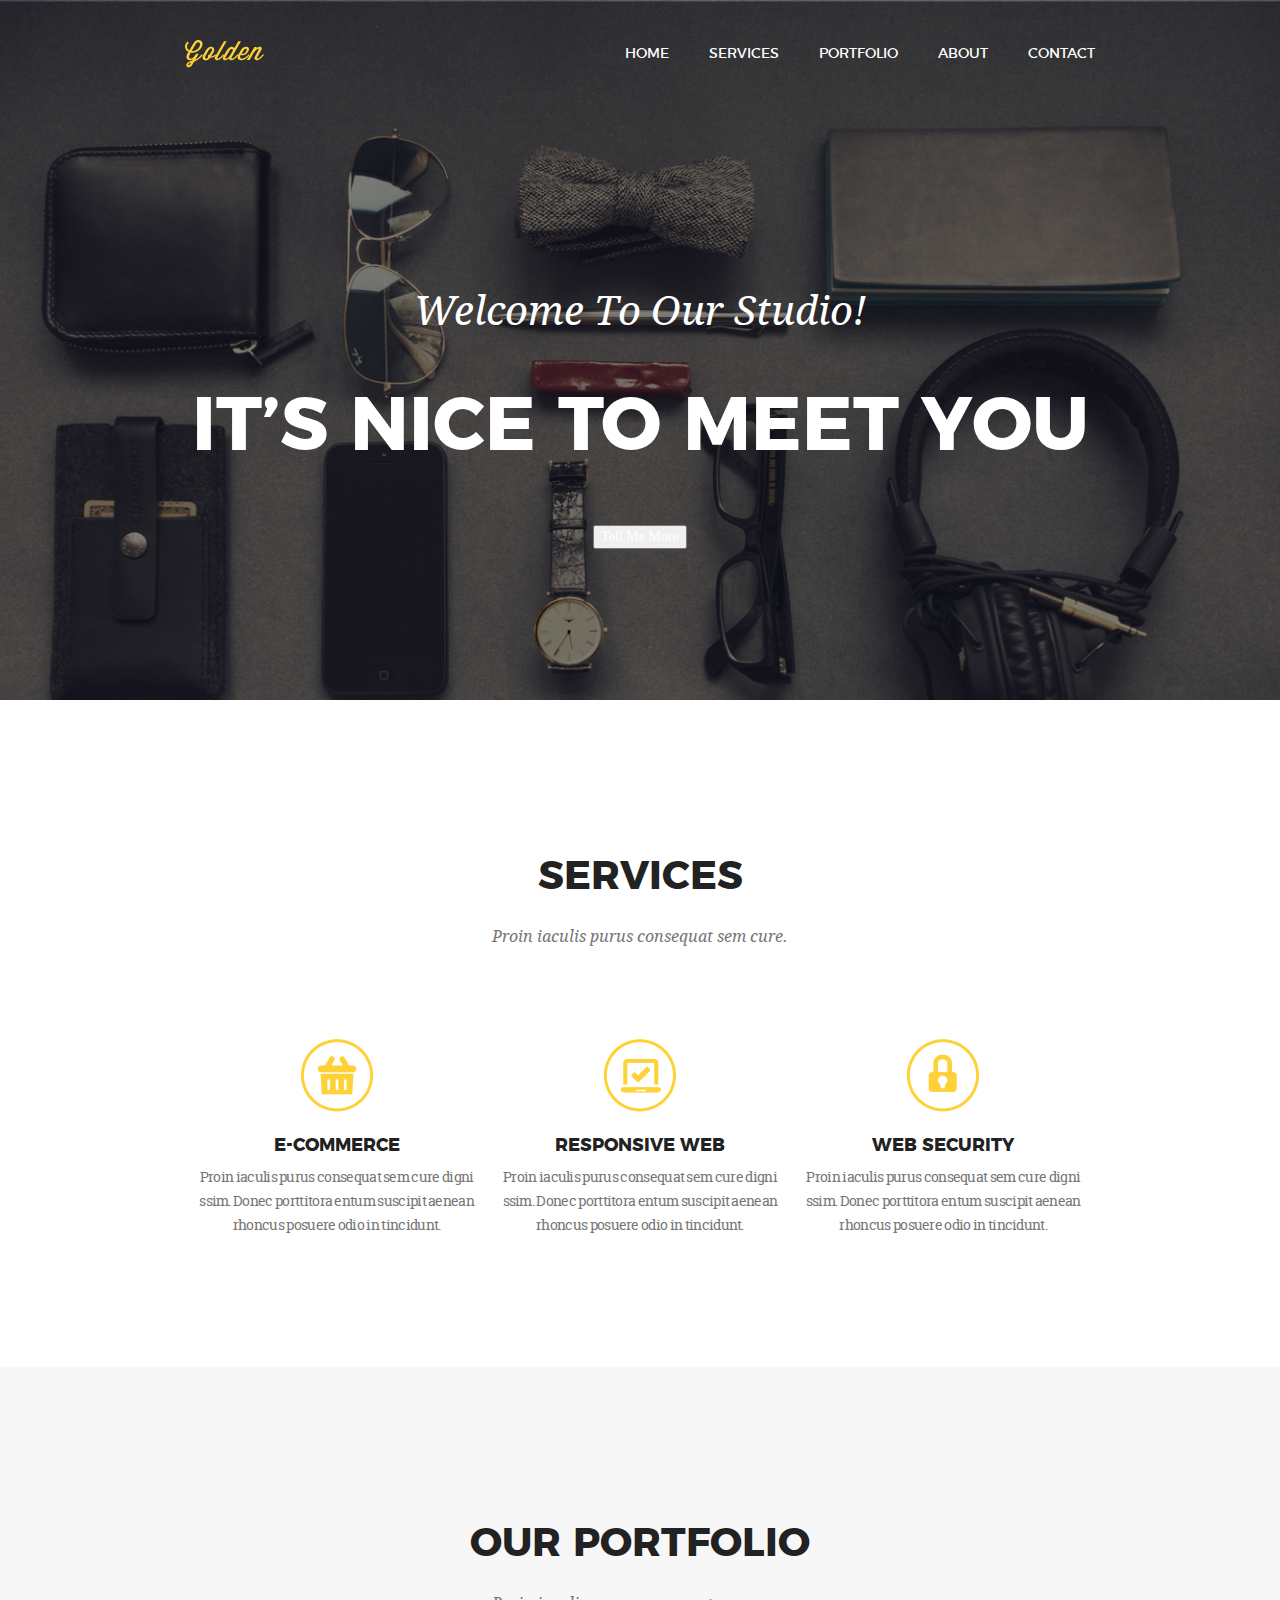
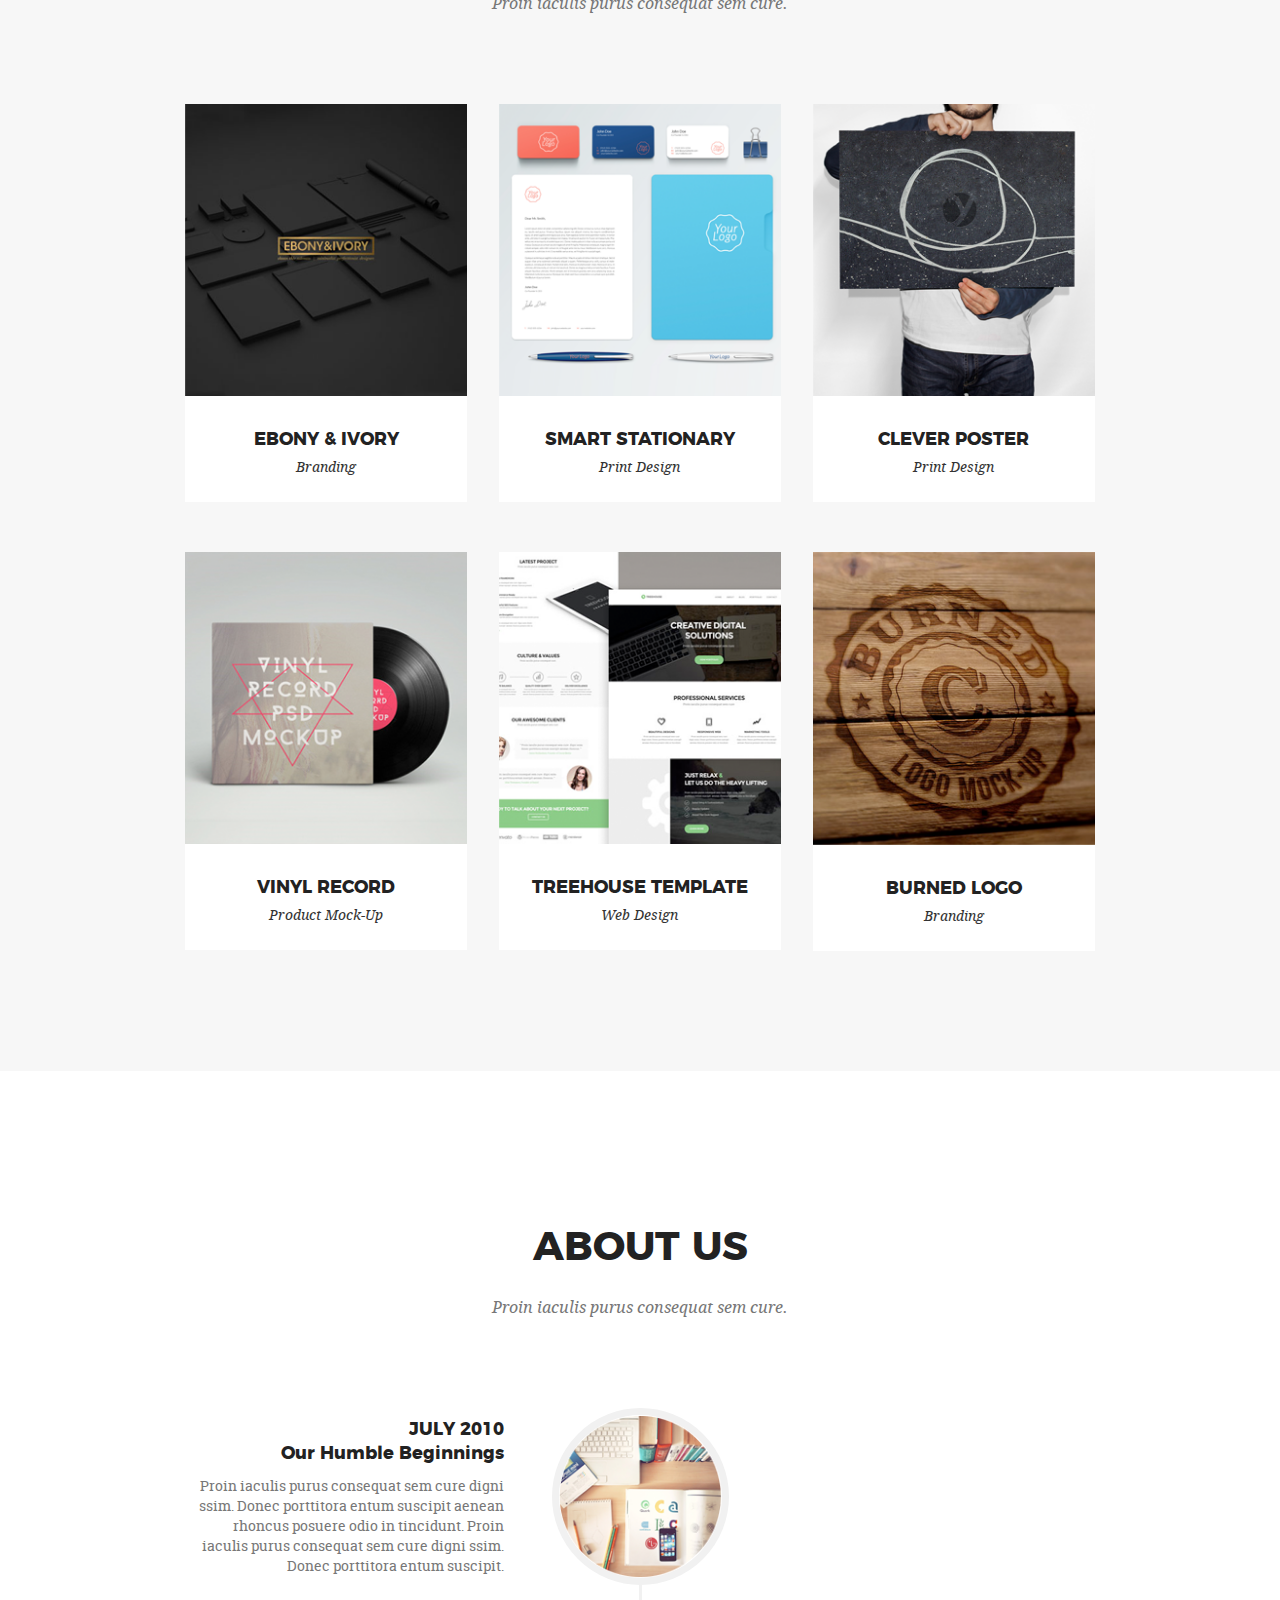
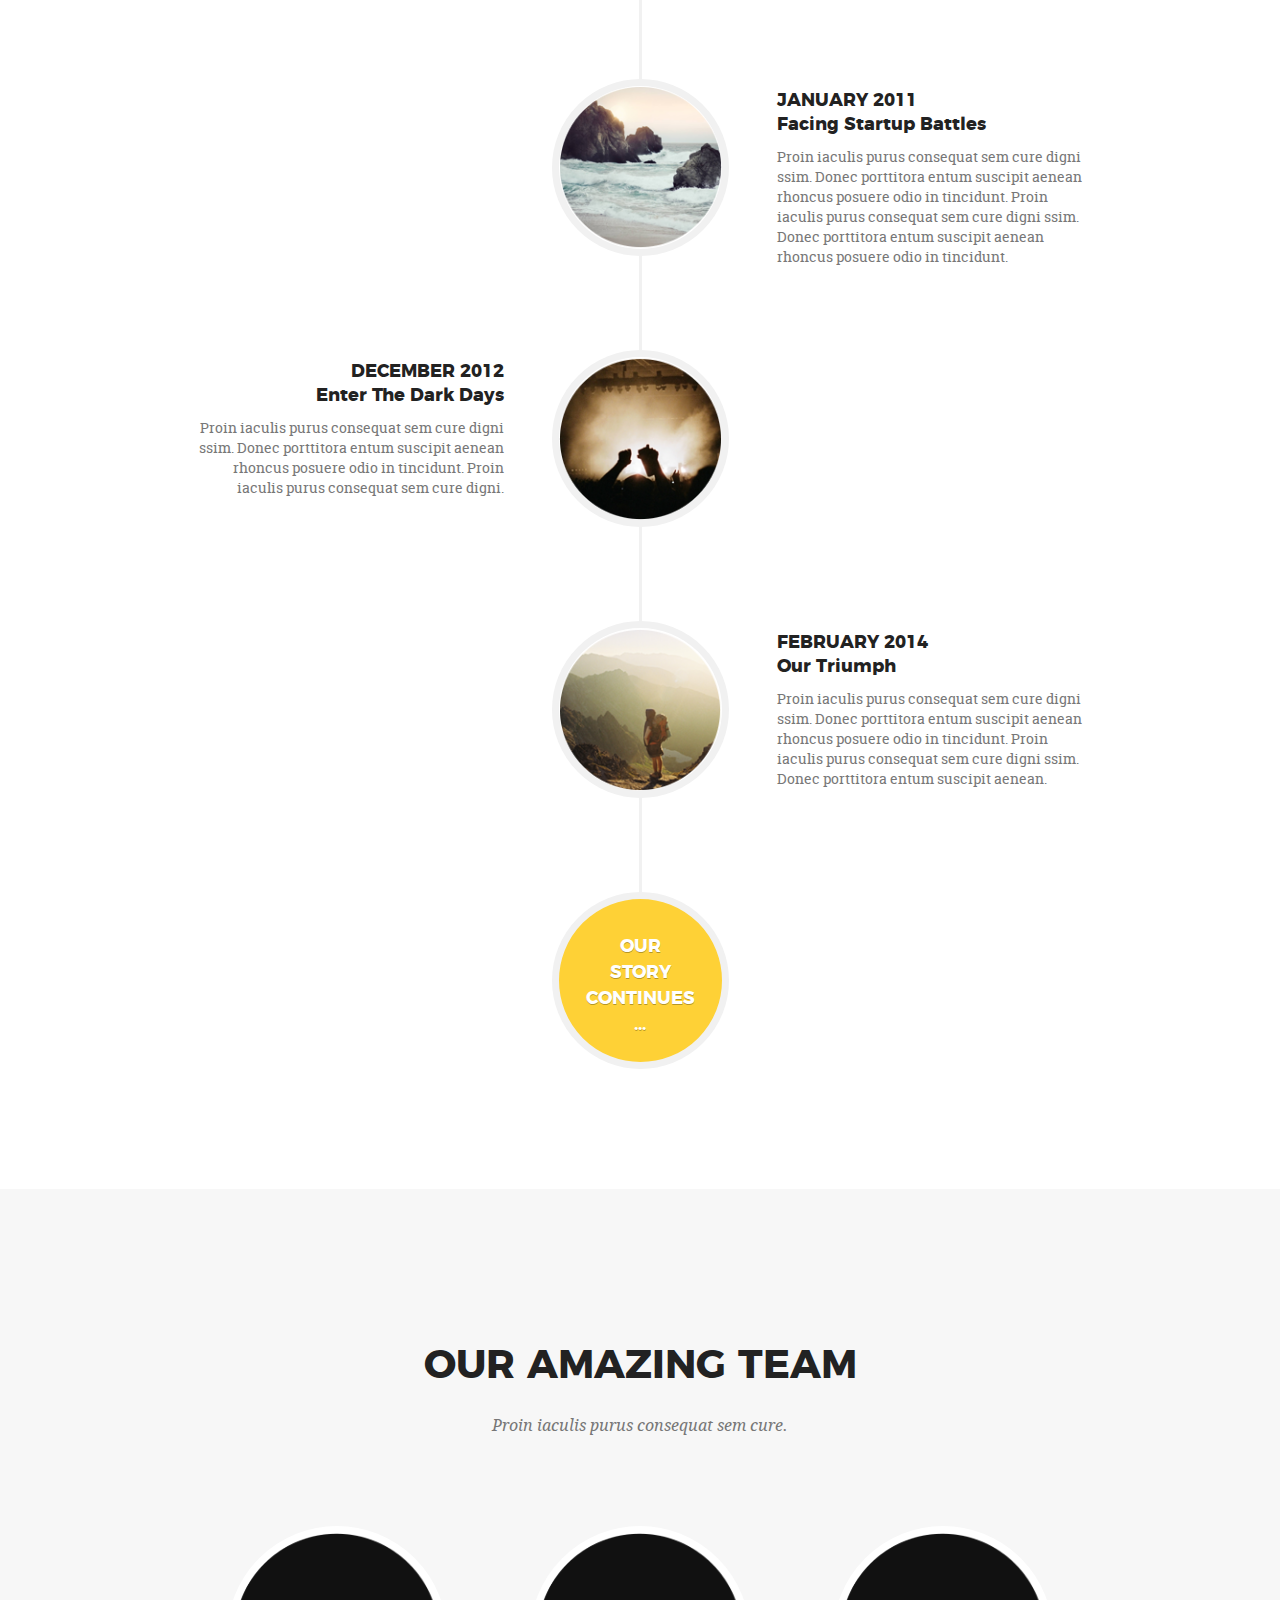
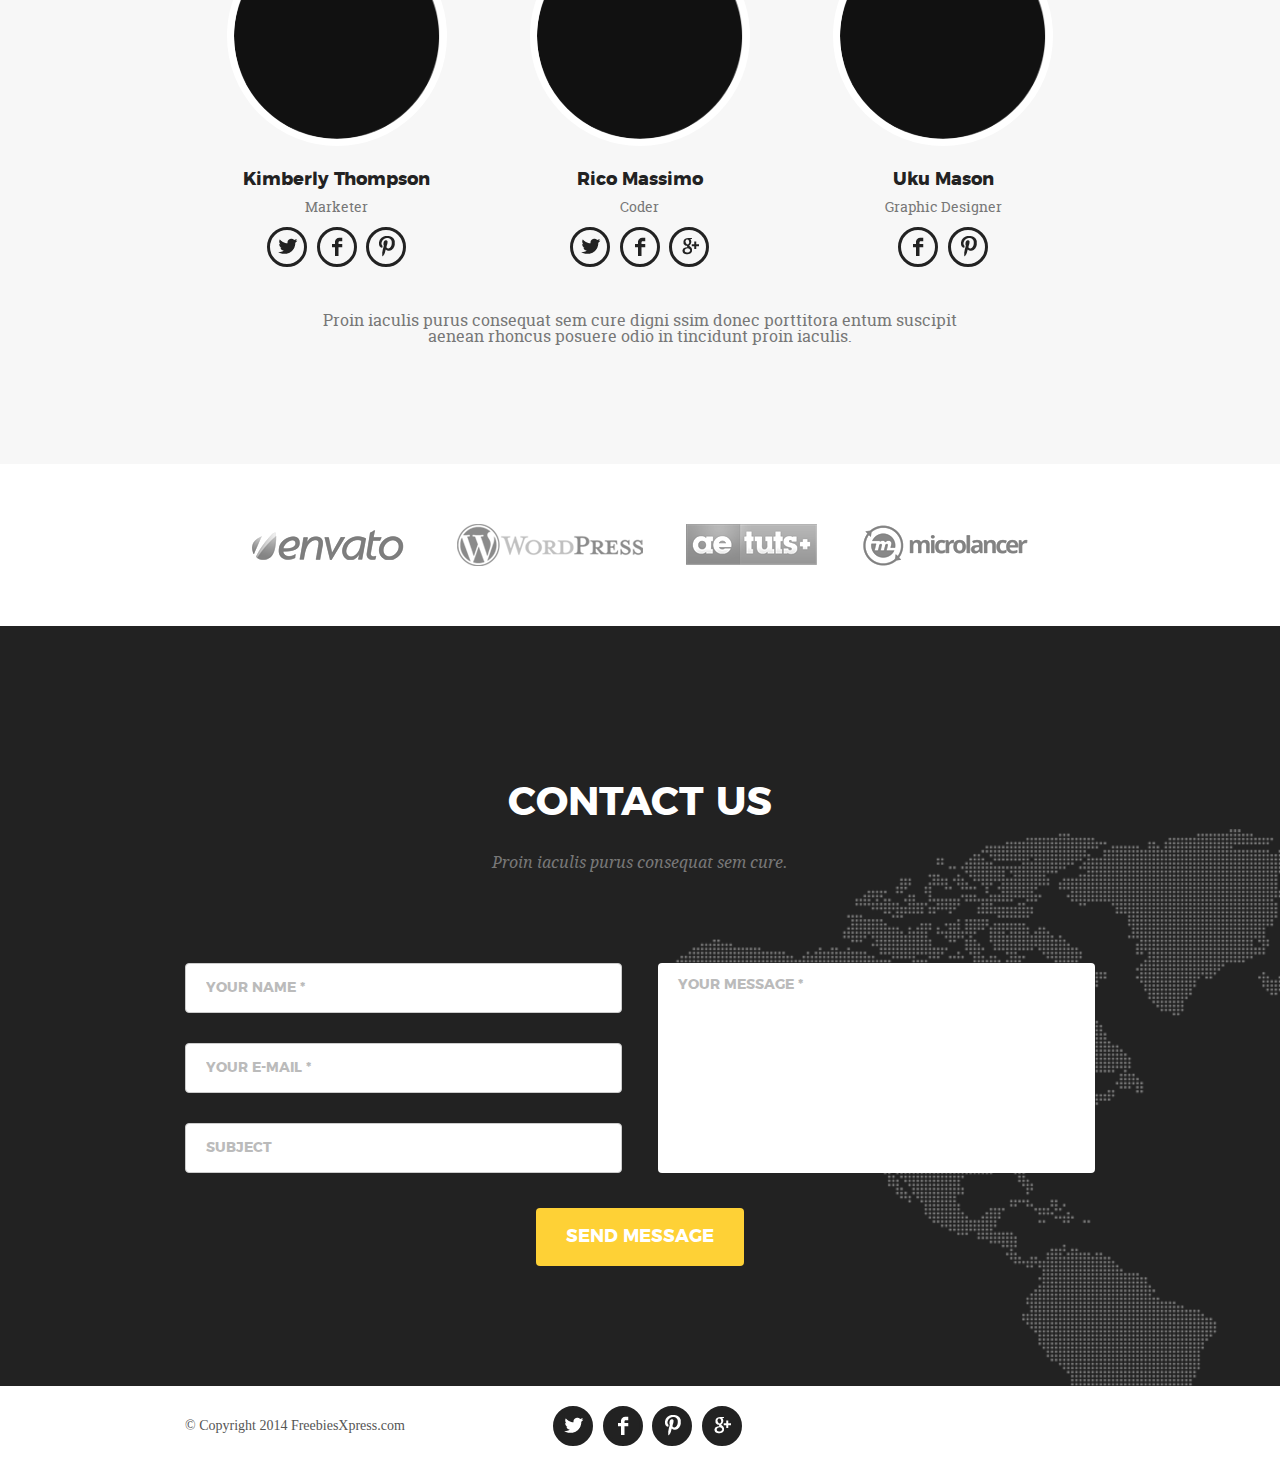
<file: public/index.html>
<!DOCTYPE html>
<html lang="en">
<head>
    <meta charset="UTF-8">
    <title>Golden Studio</title>


    <!-- Connect our stylesheets -->
    <link rel="stylesheet" href="css/reset.css">
    <link rel="stylesheet" href="css/base.css">
    <!-- Add favicon -->
    <link rel="icon" href="images/icons/wizard.ico" type="image/x-icon"/>
</head>
<body>
    <div class="page-wrapper">
        <header>
            <div class="container clearfix"> <!-- It's a general class with width 940px and alignment by center 
                                        for all blocks -->
                <div class="logo"><a href="#"><img src="images/icons/logo.png" alt=""></a></div>
                <nav>
                    <ul>
                        <li><a href="#">home</a></li>
                        <li><a href="#">services</a></li>
                        <li><a href="#">portfolio</a></li>
                        <li><a href="#">about</a></li>
                        <li><a href="#">contact</a></li>
                    </ul>
                </nav>    
            </div>            
        </header>

        <main class="wrapper">
            <div class="home" name="home"> <!-- Add an attribute 'name' to create anchors 
                                                for linking from main menu -->
                <div class="container">
                    <h3>Welcome To Our Studio!</h3>
                    <h1>It’s nice to Meet you</h1>
                    <button class="btn_more">Tell Me More</button>
                </div>
            </div> <!-- end of .home --> 

            <div class="services section" name="services"> <!-- Add an attribute 'name' to create anchors 
                                                                for linking from main menu -->
                <div class="container">
                    <div class="heading">
                        <h2 class="title">services</h2>
                        <p class="description">Proin iaculis purus consequat sem cure.</p>    
                    </div>
                    <div class="services-wrap clearfix">
                        <div class="services-item e-commerce">
                            <h5 class="item-title">E-Commerce</h5>
                            <p>Proin iaculis purus consequat sem cure 
                            digni ssim. Donec porttitora entum suscipit 
                            aenean rhoncus posuere odio in tincidunt.</p>
                        </div>
                        <div class="services-item responsive-web">
                            <h5 class="item-title">Responsive Web</h5>
                            <p>Proin iaculis purus consequat sem cure 
                            digni ssim. Donec porttitora entum suscipit 
                            aenean rhoncus posuere odio in tincidunt.</p>
                        </div>
                        <div class="services-item web-security">
                            <h5 class="item-title">Web Security</h5>
                            <p>Proin iaculis purus consequat sem cure 
                            digni ssim. Donec porttitora entum suscipit 
                            aenean rhoncus posuere odio in tincidunt.</p>
                        </div>
                    </div>
                </div>                
            </div> <!-- end of .services -->

            <div class="portfolio section" name="portfolio"> <!-- Add an attribute 'name' to create anchors 
                                                                  for linking from main menu -->
                <div class="container">
                    <div class="heading">
                        <h2 class="title">our portfolio</h2>
                        <p class="description">Proin iaculis purus consequat sem cure.</p>
                    </div>
                    <div class="portfolio-wrap clearfix">
                        <div class="portfolio-item">
                            <a href="#"><img src="images/content/portfolio_item_1.png" alt="Branding Image"></a>
                            <div class="portfolio-item-footer">
                                <h5 class="item-title">Ebony & Ivory</h5>
                                <span>Branding</span>
                            </div>
                        </div>
                        <div class="portfolio-item">
                            <a href="#"><img src="images/content/portfolio_item_2.png" alt="Branding Image"></a>
                            <div class="portfolio-item-footer">
                                <h5 class="item-title">Smart Stationary</h5>
                                <span>Print Design</span>
                            </div>
                        </div>
                        <div class="portfolio-item">
                            <a href="#"><img src="images/content/portfolio_item_3.png" alt="Branding Image"></a>
                            <div class="portfolio-item-footer">
                                <h5 class="item-title">Clever Poster</h5>
                                <span>Print Design</span>
                            </div>
                        </div>
                        <div class="portfolio-item">
                            <a href="#"><img src="images/content/portfolio_item_4.png" alt="Branding Image"></a>
                            <div class="portfolio-item-footer">
                                <h5 class="item-title">Vinyl Record</h5>
                                <span>Product Mock-Up</span>
                            </div>
                        </div>
                        <div class="portfolio-item">
                            <a href="#"><img src="images/content/portfolio_item_5.png" alt="Branding Image"></a>
                            <div class="portfolio-item-footer">
                                <h5 class="item-title">Treehouse Template</h5>
                                <span>Web Design</span>
                            </div>
                        </div>
                        <div class="portfolio-item">
                            <a href="#"><img src="images/content/portfolio_item_6.png" alt="Branding Image"></a>
                            <div class="portfolio-item-footer">
                                <h5 class="item-title">Burned Logo</h5>
                                <span>Branding</span>
                            </div>
                        </div>
                    </div>
                </div>
            </div> <!-- end of .portfolio -->

            <div class="about section" name="about"> <!-- Add an attribute 'name' to create anchors 
                                                          for linking from main menu -->
                <div class="container">
                    <div class="heading">
                        <h2 class="title">about us</h2>
                        <p class="description">Proin iaculis purus consequat sem cure.</p>
                    </div>
                    <div class="about-wrap clearfix">
                        <div class="about-item">
                            <div class="about-text left text-right">
                                <h5 class="item-title">JULY 2010<br />Our Humble Beginnings</h5>
                                <p>Proin iaculis purus consequat sem cure 
                                    digni ssim. Donec porttitora entum suscipit 
                                    aenean rhoncus posuere odio in tincidunt. Proin 
                                    iaculis purus consequat sem cure digni 
                                    ssim. Donec porttitora entum suscipit.</p>
                            </div>
                            <div class="about-img left">
                                <img src="images/content/about_item_1.png" alt="JULY 2010">
                            </div>
                        </div>
                        <div class="about-item">
                            <div class="about-text right text-left">
                                <h5 class="item-title">JANUARY 2011<br />Facing Startup Battles</h5>
                                <p>Proin iaculis purus consequat sem cure 
                                    digni ssim. Donec porttitora entum suscipit 
                                    aenean rhoncus posuere odio in tincidunt. Proin 
                                    iaculis purus consequat sem cure digni 
                                    ssim. Donec porttitora entum suscipit aenean 
                                    rhoncus posuere odio in tincidunt.</p>
                            </div>
                            <div class="about-img right">
                                <img src="images/content/about_item_2.png" alt="JANUARY 2011">
                            </div>
                        </div>
                        <div class="about-item">
                            <div class="about-text left text-right">
                                <h5 class="item-title">DECEMBER 2012<br />Enter The Dark Days</h5>
                                <p>Proin iaculis purus consequat sem cure 
                                    digni ssim. Donec porttitora entum suscipit 
                                    aenean rhoncus posuere odio in tincidunt. Proin 
                                    iaculis purus consequat sem cure digni.</p>
                            </div>
                            <div class="about-img left">
                                <img src="images/content/about_item_3.png" alt="DECEMBER 2012">
                            </div>
                        </div>
                        <div class="about-item">
                            <div class="about-text right text-left">
                                <h5 class="item-title">FEBRUARY 2014<br />Our Triumph</h5>
                                <p>Proin iaculis purus consequat sem cure 
                                    digni ssim. Donec porttitora entum suscipit 
                                    aenean rhoncus posuere odio in tincidunt. Proin 
                                    iaculis purus consequat sem cure digni 
                                    ssim. Donec porttitora entum suscipit aenean.</p>
                            </div>
                            <div class="about-img right">
                                <img src="images/content/about_item_4.png" alt="FEBRUARY 2014">
                            </div>
                        </div>
                        <a href="#" class="about-link">our<br /> story<br /> continues<br />...</a>

                    </div>
                </div>
            </div> <!-- end of .about -->

            <div class="team section">
                <div class="container">
                    <div class="heading">
                        <h2 class="title">our amazing team</h2>
                        <p class="description">Proin iaculis purus consequat sem cure.</p>
                    </div>
                    <div class="team-wrap clearfix">
                        <div class="team-item">
                            <img src="images/content/team_item_1.png" alt="Team Member's Photo">
                            <div class="team-item-footer">
                                <h5 class="item-title">Kimberly Thompson</h5>
                                <span>Marketer</span>
                                <div class="social">
                                    <!-- Add non-breaking spases for each link instead of text, because we don't have it;
                                         to avoid problems with links in old browsers -->
                                    <a href="#" class="icon-twitter">&nbsp;</a>
                                    <a href="#" class="icon-facebook">&nbsp;</a>
                                    <a href="#" class="icon-pinterest">&nbsp;</a>
                                </div>
                            </div>
                        </div>
                        <div class="team-item">
                            <img src="images/content/team_item_1.png" alt="Team Member's Photo">
                            <div class="team-item-footer">
                                <h5 class="item-title">Rico Massimo</h5>
                                <span>Coder</span>
                                <div class="social">
                                    <!-- Add non-breaking spases for each link instead of text, because we don't have it;
                                         to avoid problems with links in old browsers -->
                                    <a href="#" class="icon-twitter">&nbsp;</a>
                                    <a href="#" class="icon-facebook">&nbsp;</a>
                                    <a href="#" class="icon-googleplus">&nbsp;</a>
                                </div>
                            </div>
                        </div>
                        <div class="team-item">
                            <img src="images/content/team_item_1.png" alt="Team Member's Photo">
                            <div class="team-item-footer">
                                <h5 class="item-title">Uku Mason</h5>
                                <span>Graphic Designer</span>
                                <div class="social">
                                    <!-- Add non-breaking spases for each link instead of text, because we don't have it;
                                         to avoid problems with links in old browsers -->
                                    <a href="#" class="icon-facebook">&nbsp;</a>
                                    <a href="#" class="icon-pinterest">&nbsp;</a>
                                </div>
                            </div>
                        </div>
                    </div>
                    <div class="team-description">
                        Proin iaculis purus consequat sem cure  digni ssim donec porttitora entum suscipit<br />  
                        aenean rhoncus posuere odio in tincidunt proin iaculis.
                    </div>
                </div>
            </div> <!-- end of .team -->

            <div class="brands section">
                <div class="container">
                    <a href="#"><img src="images/content/brands_item_1.png" alt="Envato Logo"></a>
                    <a href="#"><img src="images/content/brands_item_2.png" alt="WordPress Logo"></a>
                    <a href="#"><img src="images/content/brands_item_3.png" alt="Tuts+ Logo"></a>
                    <a href="#"><img src="images/content/brands_item_4.png" alt="Microlancer Logo"></a>
                </div>
            </div> <!-- end of .logos -->

            <div class="contact section" name="contact"> <!-- Add an attribute 'name' to create anchors 
                                                              for linking from main menu -->
                <div class="container">
                    <div class="heading">
                        <h2 class="title">contact us</h2>
                        <p class="description">Proin iaculis purus consequat sem cure.</p>
                    </div>
                    <form action="#" class="message">
                        <div class="clearfix">
                            <div class="left">
                                <input type="text" placeholder="your name *">
                                <input type="text" placeholder="your e-mail *">
                                <input type="text" placeholder="subject">
                            </div>
                            <div class="right">
                                <textarea placeholder="your message *" cols="0" rows="0"></textarea>
                            </div>    
                        </div>
                        <input class="btn_more" type="submit" value="send message">                        
                    </form>                    
                </div>
            </div> <!-- end of .contact -->
        </main>

        <footer>
            <div class="container clearfix">
                <p class="left">&copy; Copyright 2014 FreebiesXpress.com</p>    
                <div class="social"> <!-- Add non-breaking spases for each link instead of text, because we don't have it;
                                         to avoid problems with links in old browsers -->
                    <a href="#" class="icon-twitter">&nbsp;</a>
                    <a href="#" class="icon-facebook">&nbsp;</a>
                    <a href="#" class="icon-pinterest">&nbsp;</a>
                    <a href="#" class="icon-googleplus">&nbsp;</a>
                </div>
            </div>
        </footer>
    </div>

    <!-- Add all our scripts -->
    <script src="js/main.js"></script>

</body>
</html>
</file>
